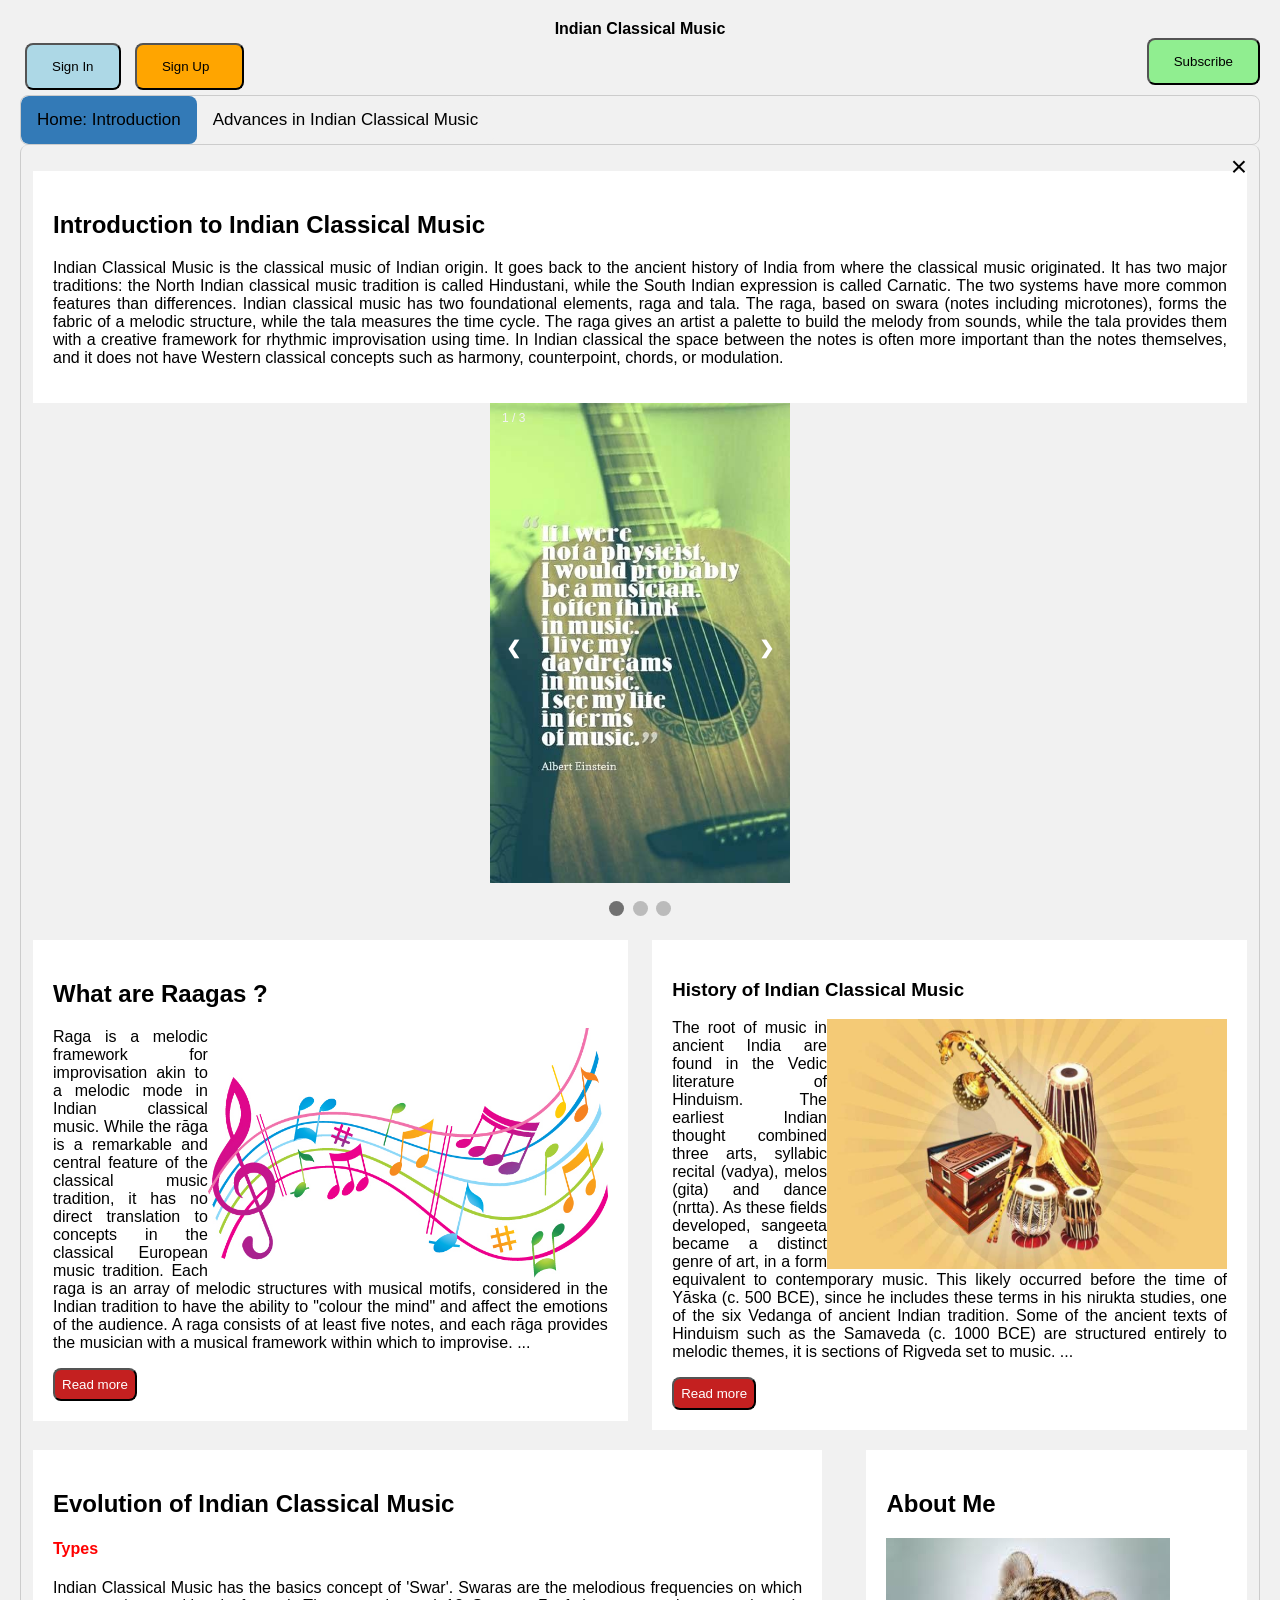
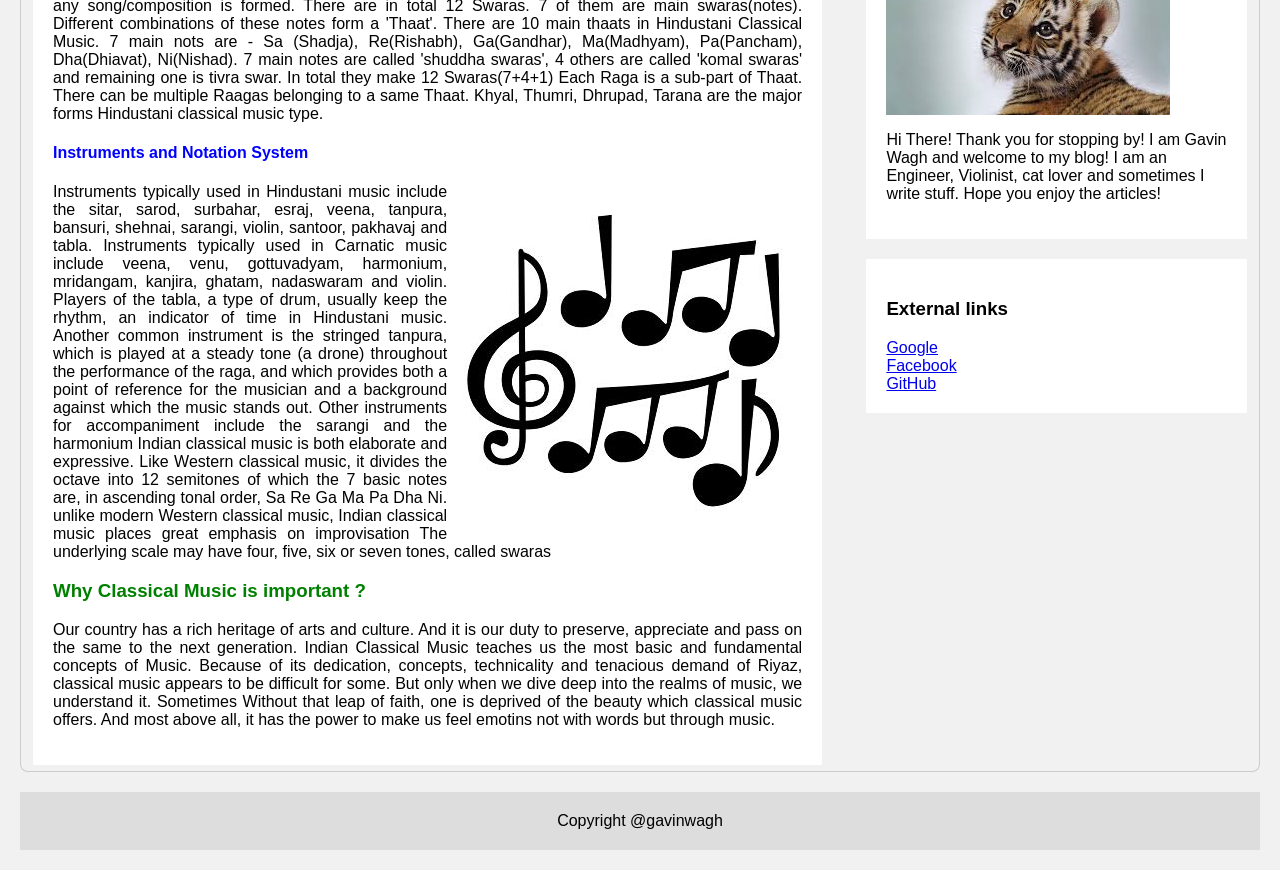
<file: task.html>
<!doctype html>
<html lang="en">
  <head>
    <script src="https://ajax.googleapis.com/ajax/libs/jquery/3.4.1/jquery.min.js"></script>
    <script type="application/json" src="userDetails.json"></script>
    <script type = "text/javascript" src="myjs1.js"> </script>


<style>
#hide1{
display:"none";
}
</style>
     <link rel="stylesheet" type = "text/css" href="styles1.css">
  </head>

  <center> <b><font="Georgia" font size="6"> Indian Classical Music </font></b> </center>
<button type="button" id = "signInbtn" onclick="signin()"><span>Sign In</span><i class="search"></i></button>
<button type="button" id = "subscribe" onclick="function3()" style="float: right;"><span>Subscribe</span></button>
  <button type="button" id = "signUpbtn" onclick="signUp()" ><span>Sign Up</span><i class="search"></i></button>
</div>
  <body>

    <div id="myModal1" class="modal1">
      <!-- Modal content -->
      <div class="modal-content1">
        <span class="close1">&times;</span>

<form name =signinform style="background-color:lightblue" onsubmit="return false" method = post>
  Username:<br>
  <input type="text" id="username1">
  <br>
  <br>
  Password:<br>
<input type="password" id="password" pattern="(?=.*\d)(?=.*[a-z])(?=.*[A-Z]).{8,}" title="Must contain at least one number and one uppercase and lowercase letter, and at least 8 or more characters">
  <input type="button" value="Submit" id="Login" onclick="loginuser()">
</form>
      </div>
    </div>

    <div id="myModal2" class="modal2">
      <!-- Modal content -->
      <div class="modal-content2">
        <span class="close2">&times;</span>

<form name = SignUpForm onsubmit = saveuser() style="background-color:orange" method = post>
<fieldset>
  <legend>Personal information:</legend>
  First Name:<br>
  <input type="text" id="username2">
  <br>
  <br>
  Last Name:<br>
  <input type="text" id="username2">
  <br>
  <br>
  Username:<br>
  <input type="text" id="username2" name="username">
  <br>
  <br>
  Email Id:<br>
  <input type="email" id="username2" pattern="[a-z0-9._%+-]+@[a-z0-9.-]+\.[a-z]{2,}$">
  <br>
  <br>
  Date of Birth:<br>
  <input type="date" id="username2">
  <br>
  <br>
  Password:<br>
  <input type="password" id="password1" name="password1" pattern="(?=.*\d)(?=.*[a-z])(?=.*[A-Z]).{8,}" title="Must contain at least one number and one uppercase and lowercase letter, and at least 8 or more characters">
  <br>
  <br>
  Confirm Password:<br>
  <input type="password" id="confirmpasswd" name="password2">

  <br>
  <br>
  Gender:<br>
  <input type="radio" name="gender" value="male" checked> Male<br>
  <input type="radio" name="gender" value="female"> Female<br>
  <input type="radio" name="gender" value="other"> Other
  <br><br>
  <input type="button" id="signupsubmit" value  = 'Submit'>
  </fieldset>
</form>
      </div>
    </div>


<div class="tab">
  <button class="tablinks" onclick="openPage(event, 'Home')" id="defaultOpen">Home: Introduction</button>
  <button class="tablinks" onclick="openPage(event, 'advances')" >Advances in Indian Classical Music</button>
</div>

<div id="Home" class="tabcontent">
<span onclick="this.parentElement.style.display='none'" class="topright">&times</span>
    <div class="row">
        <div class="card">
            <div class="main">
          <h2>Introduction to Indian Classical Music</h2>

          <p>Indian Classical Music is the classical music of Indian origin. It goes back to the ancient history of India from
            where the classical music originated. It has two major traditions: the North Indian classical music tradition is called Hindustani, while the South Indian expression is called Carnatic.
The two systems have more common features than differences. Indian classical music has two foundational elements, raga and tala. The raga, based on swara (notes including microtones), forms the fabric of a melodic structure, while the tala measures the time cycle. The raga gives an artist a palette to build the melody from sounds, while the tala provides them with a creative framework for rhythmic improvisation using time. In Indian classical the space between the notes is often more important than the notes themselves, and it does not have Western classical concepts such as harmony, counterpoint, chords, or modulation.
          </p>
        </div>
      </div>

      <div class="slideshow-container">

      <div class="mySlides fade">
        <div class="numbertext">1 / 3</div>
        <img src="einstein.jpg" id="defaultSlide"style="width:100%">
        <div class="text"></div>
      </div>

      <div class="mySlides fade">
        <div class="numbertext">2 / 3</div>
        <img src="music4.jpg" style="width:100%">
        <div class="text"></div>
      </div>

      <div class="mySlides fade">
        <div class="numbertext">3 / 3</div>
        <img src="music3.jpg" style="width:100%">
        <div class="text"></div>
      </div>

      <a class="prev" onclick="plusSlides(-1)">&#10094;</a>
      <a class="next" onclick="plusSlides(1)">&#10095;</a>

      </div>
      <br>

      <div style="text-align:center">
        <span class="dot" onclick="currentSlide(1)"></span>
        <span class="dot" onclick="currentSlide(2)"></span>
        <span class="dot" onclick="currentSlide(3)"></span>
      </div>



<div class="leftcolumn1">
  <div class="card">
  <h2>What are Raagas ?</h2>
  <img id="raagas" src="raaga.jpg" height="250" width="400">
  <p>
  Raga is a melodic framework for improvisation akin to a melodic mode in Indian classical music. While the rāga is a remarkable and central feature of the classical music tradition, it has no direct translation to concepts in the classical European music tradition. Each raga is an array of melodic structures with musical motifs, considered in the Indian tradition to have the ability to "colour the mind" and affect the emotions of the audience.
A raga consists of at least five notes, and each rāga provides the musician with a musical framework within which to improvise. <span id="dots1">...</span> <span id="more1">The specific notes within a rāga can be reordered and improvised by the musician. Ragas range from small rāgas like Bahar and Shahana that are not much more than songs to big rāgas like Malkauns, Darbari and Yaman, which have great scope for improvisation and for which performances can last over an hour. Ragas may change over time, with an example being Marwa, the primary development of which has gone down to the lower octave compared to the traditionally middle octave. Each rāga traditionally has an emotional significance and symbolic associations such as with season, time and mood. The rāga is considered a means in Indian musical tradition to evoke certain feelings in an audience. Hundreds of rāga are recognized in the classical tradition, of which about 30 are common. Each raga, state Dorothea E. Hast and others,has its "own unique melodic personality"

Each Raga is associated with a certain color, texture and time when its played. When a particular Raga is played at the given time it is said to completely exhibit the emotions which the Raga beholds.
Some popular Indian film songs and ghazals use rāgas in their compositions.
</span></p>
  <button onclick="myFunction1()" id="myBtn1">Read more</button>
</div>
</div>


<div class=rightcolumn1>
<div class="card">

<h3>History of Indian Classical Music</h3>
<img id ="raagas" src="indian.jpg" height="250" width="400">


<p>The root of music in ancient India are found in the Vedic literature of Hinduism. The earliest Indian thought combined three arts, syllabic recital (vadya), melos (gita) and dance (nrtta). As these fields developed, sangeeta became a distinct genre of art, in a form equivalent to contemporary music. This likely occurred before the time of Yāska (c. 500 BCE), since he includes these terms in his nirukta studies, one of the six Vedanga of ancient Indian tradition. Some of the ancient texts of Hinduism such as the Samaveda (c. 1000 BCE) are structured entirely to melodic themes, it is sections of Rigveda set to music.
<span id="dots2">...</span> <span id="more2">
The Samaveda is organized into two formats. One part is based on the musical meter, another by the aim of the rituals. The text is written with embedded coding, where swaras (octave notes) are either shown above or within the text, or the verse is written into parvans (knot or member) in simple words this embedded code of swaras is like the skeleton of the song. The swaras have about 12 different forms and different combinations of these swaras are made to sit under the names of different ragas. The specific code of a song clearly tells us what combination of swaras are present in a specific song. The lyrical part of the song is called "sahityam" and sahityam is just like singing the swaras altogether but using the lyrics of the song. The code in the form of swaras have even the notation of which note to be sung high and which one low. The hymns of Samaveda contain melodic content, form, rhythm and metric organization.[19] This structure is, however, not unique or limited to Samaveda. The Rigveda embeds the musical meter too, without the kind of elaboration found in the Samaveda. For example, the Gayatri mantra contains three metric lines of exactly eight syllables, with an embedded ternary rhythm.
</span></p>
<button onclick="myFunction2()" id="myBtn2">Read more</button>
</div>
</div>


<div class="leftcolumn">
<div class="card">
  <h2>Evolution of Indian Classical Music</h2>
  <h4 style="color:red">Types</h4>

  <p>
    Indian Classical Music has the basics concept of 'Swar'. Swaras are the melodious frequencies on which any song/composition is formed. There are in total 12 Swaras.
    7 of them are main swaras(notes). Different combinations of these notes form a 'Thaat'. There are 10 main thaats in Hindustani Classical Music.
    7 main nots are - Sa (Shadja), Re(Rishabh), Ga(Gandhar), Ma(Madhyam), Pa(Pancham), Dha(Dhiavat), Ni(Nishad).
    7 main notes are called 'shuddha swaras', 4 others are called 'komal swaras' and remaining one is tivra swar. In total they make 12 Swaras(7+4+1)
    Each Raga is a sub-part of Thaat. There can be multiple Raagas belonging to a same Thaat.

    Khyal, Thumri, Dhrupad, Tarana are the major forms Hindustani classical music type.
  </p>

  <h4 style="color:blue">Instruments and Notation System</h4>
  <img id = "raagas"src="notes.jpg">
  <p>
    Instruments typically used in Hindustani music include the sitar, sarod, surbahar, esraj, veena, tanpura, bansuri, shehnai, sarangi, violin, santoor, pakhavaj and tabla. Instruments typically used in Carnatic music include veena, venu, gottuvadyam, harmonium, mridangam, kanjira, ghatam, nadaswaram and violin.
    Players of the tabla, a type of drum, usually keep the rhythm, an indicator of time in Hindustani music. Another common instrument is the stringed tanpura, which is played at a steady tone (a drone) throughout the performance of the raga, and which provides both a point of reference for the musician and a background against which the music stands out.
    Other instruments for accompaniment include the sarangi and the harmonium

    Indian classical music is both elaborate and expressive. Like Western classical music, it divides the octave into 12 semitones of which the 7 basic notes are, in ascending tonal order, Sa Re Ga Ma Pa Dha Ni.
     unlike modern Western classical music, Indian classical music places great emphasis on improvisation
     The underlying scale may have four, five, six or seven tones, called swaras
  </p>

<h3 style="color: green">Why Classical Music is important ?</h3>

<p>Our country has a rich heritage of arts and culture. And it is our duty to preserve, appreciate and pass on the same
to the next generation. Indian Classical Music teaches us the most basic and fundamental concepts of Music.
Because of its dedication, concepts, technicality and tenacious demand of Riyaz, classical music appears to be
difficult for some. But only when we dive deep into the realms of music, we understand it. Sometimes Without that leap of faith,
one is deprived of the beauty which classical music offers. And most above all, it has the power to make us feel emotins not with words
but through music.</p>
</div>
</div>


<div class="rightcolumn">
  <div class="about">
    <h2>About Me</h2>
  <img src="tiger.jpg">
    <p>Hi There! Thank you for stopping by! I am Gavin Wagh and welcome to my blog!
      I am an Engineer, Violinist, cat lover and sometimes I write stuff.
      Hope you enjoy the articles!
    </p>
  </div>
</div>

<div class="rightcolumn">
<div class="card">
  <h3>External links</h3>
  <a href="https://www.google.com">Google</a> <br>
  <a href="https://www.facebook.com">Facebook</a> <br>
  <a href="https://www.github.com">GitHub</a>
</div>
</div>
    </div>
</div>

<div id="advances" class="tabcontent">
<span onclick="this.parentElement.style.display='none'" class="topright">&times</span>
  <h3>Advances in Indian Classical Music</h3>
  <p>Stay tuned!!</p>
</div>

<div class="footer">
Copyright @gavinwagh
</div>

<script>
  document.getElementById("defaultOpen").click();

  var slideIndex = 1;
showSlides(slideIndex);

function plusSlides(n) {
  showSlides(slideIndex += n);
}

function currentSlide(n) {
  showSlides(slideIndex = n);
}

function showSlides(n) {
  var i;
  var slides = document.getElementsByClassName("mySlides");
  var dots = document.getElementsByClassName("dot");
  if (n > slides.length) {slideIndex = 1}
  if (n < 1) {slideIndex = slides.length}
  for (i = 0; i < slides.length; i++) {
      slides[i].style.display = "none";
  }
  for (i = 0; i < dots.length; i++) {
      dots[i].className = dots[i].className.replace(" active", "");
  }
  slides[slideIndex-1].style.display = "block";
  dots[slideIndex-1].className += " active";
  setTimeout(showSlides, 1000);
}


  var modal1 = document.getElementById("myModal1");

  // Get the button that opens the modal
  var btn1 = document.getElementById("signInbtn");

  // Get the <span> element that closes the modal
  var span1 = document.getElementsByClassName("close1")[0];

  // When the user clicks the button, open the modal
  function signin() {
//  btn.onclick = function() {
    modal1.style.display = "block";
  }

  // When the user clicks on <span> (x), close the modal
  span1.onclick = function() {
    modal1.style.display = "none";
  }

  // When the user clicks anywhere outside of the modal, close it
  window.onclick = function(event) {
    if (event.target == modal1) {
      modal1.style.display = "none";
    }
  }

  var modal2 = document.getElementById("myModal2");

  // Get the button that opens the modal
  var btn2 = document.getElementById("signUpbtn");

  // Get the <span> element that closes the modal
  var span2 = document.getElementsByClassName("close2")[0];

  // When the user clicks the button, open the modal
  function signUp() {
//  btn.onclick = function() {
    modal2.style.display = "block";
  }

  // When the user clicks on <span> (x), close the modal
  span2.onclick = function() {
    modal2.style.display = "none";
  }

  // When the user clicks anywhere outside of the modal, close it
  window.onclick = function(event) {
    if (event.target == modal2) {
      modal2.style.display = "none";
    }
  }


  var password1 = document.getElementById('password1');
  var password2 = document.getElementById('confirmpasswd');
       // If password not entered
       function validatePassword(){
if(password1.value != confirmpasswd.value) {
 confirmpasswd.setCustomValidity("Passwords Don't Match");
} else {
 confirmpasswd.setCustomValidity('');
}
}

password1.onchange = validatePassword;
confirmpasswd.onkeyup = validatePassword;



</script>

</body>
</html>
</file>
<file: styles1.css>
body {
  font-family: Arial;
  padding: 20px;
  background: #f1f1f1;
}

/* Header/Blog Title */
.header {
  padding: 30px;
  font-size: 40px;
  text-align: center;
  background: white;
}


.main {

  margin-top: 20px;
width: 100%
padding: 10px;
}

#raagas {
  float: right;
}

#signInbtn{
border-radius: 8px;
background-color: lightblue;
padding: 14px 25px;
transition: all 0.5s;
  cursor: pointer;
  margin: 5px;
}

#signInbtn span {
  cursor: pointer;
  display: inline-block;
  position: relative;
  transition: 0.5s;
}

#signInbtn:hover span {
  padding-right: 25px;
}

#signInbtn span:after {
  content: '\00bb';
  position: absolute;
  opacity: 0;
  top: 0;
  right: -20px;
  transition: 0.5s;
}


#signInbtn:hover span:after {
  opacity: 1;
  right: 0;
}

#subscribe{
border-radius: 8px;
background-color: lightgreen;
padding: 14px 25px;
transition: all 0.5s;
  cursor: pointer;

}


#signUpbtn{
border-radius: 8px;
background-color: orange;
padding: 14px 25px;
transition: all 0.5s;
  cursor: pointer;
  margin: 5px;
}

#signUpbtn span {
  cursor: pointer;
  display: inline-block;
  position: relative;
  transition: 0.5s;
}

#signUpbtn:hover span {
  padding-left: 25px;
}

#signUpbtn span:after {
  content: '\00bb';
  position: relative;
  opacity: 0;
  top: 0;
  left: -60px;
  transition: 0.5s;
}


#signUpbtn:hover span:after {
  opacity: 1;
  right: 0;
}

#myBtn1{
background-color: #C42020;
padding: 7px;
border-radius: 8px;
color: white;
cursor: pointer;
}

#myBtn2{
background-color: #C42020;
border-radius: 8px;
padding: 7px;
color: white;
cursor: pointer;
}


#username1{
  padding: 7px;
  border-radius: 8px;
}


#password1{
  padding: 7px;
  border-radius: 8px;
}

#confirmpasswd{
  padding: 7px;
  border-radius: 8px;
}

#password{
  padding: 7px;
  border-radius: 8px;
}

#username2{
  padding: 7px;
  border-radius: 8px;
}


#password2{
  padding: 7px;
  border-radius: 8px;
}

#Login{
background-color: darkgreen;
padding: 7px;
border-radius: 8px;
color: white;
cursor: pointer;
}

#signupsubmit{
background-color: darkgreen;
padding: 7px;
border-radius: 8px;
color: white;
cursor: pointer;
}
/* Create two unequal columns that floats next to each other */
/* Left column */
.leftcolumn {
  float: left;
  width: 65%;
}

/* Right column */
.rightcolumn {
  float: right;
  width: 33%;
  padding-left: 20px;
}

.leftcolumn1 {
  float: left;
  width: 49%;
}

.rightcolumn1 {
float: right;
width: 49%

}


.about {
  float: right;
  background-color: white;
  padding: 20px;
  margin-top: 20px;
}

#more1 {display: none;}

#more2 {display: none;}
/* Add a card effect for articles */
.card {
  background-color: white;
  padding: 20px;
  text-align: justify;
  margin-top: 20px;
}

.search1{
background-color: violet;
text-align: center;
border-radius: 8px;
padding: 7px;
cursor: pointer;
}

/* Clear floats after the columns */
.row:after {
  content: "";
  display: table;
  clear: both;
}

.tab {
  overflow: hidden;
  border: 1px solid #ccc;
  border-radius: 8px;
  background-color: #f1f1f1;
}

/* Style the buttons inside the tab */
.tab button {
  background-color: inherit;
  border-radius: 8px;
  float: left;
  border: none;
  outline: none;
  cursor: pointer;
  padding: 14px 16px;
  transition: 0.3s;
  font-size: 17px;

}

/* Change background color of buttons on hover */
.tab button:hover {
  background-color: #337AB7;
  color: white;
}

/* Create an active/current tablink class */
.tab button.active {
  background-color: #337AB7;
}

/* Style the tab content */
.tabcontent {
  display: none;
  padding: 6px 12px;
  border: 1px solid #ccc;
  border-radius: 8px;
  border-top: none;
}

/* Style the close button */
.topright {
  float: right;
  cursor: pointer;
  font-size: 28px;
}

.topright:hover {color: red;}

/* Footer */
.footer {
  padding: 20px;
  text-align: center;
  background: #ddd;
  margin-top: 20px;
}

/* Responsive layout - when the screen is less than 800px wide, make the two columns stack on top of each other instead of next to each other */
@media screen and (max-width: 800px) {
  .leftcolumn, .rightcolumn {
    width: 100%;
    padding: 0;
  }
}


* {box-sizing: border-box}
body {font-family: Verdana, sans-serif; margin:0}
.mySlides {display: none;}
img {vertical-align: middle;}

/* Slideshow container */
.slideshow-container {
  max-width: 300px;
  position: relative;
  margin: auto;
}

/* Next & previous buttons */
.prev, .next {
  cursor: pointer;
  position: absolute;
  top: 50%;
  width: auto;
  padding: 16px;
  margin-top: -22px;
  color: white;
  font-weight: bold;
  font-size: 18px;
  transition: 0.6s ease;
  border-radius: 0 3px 3px 0;
  user-select: none;
}

/* Position the "next button" to the right */
.next {
  right: 0;
  border-radius: 3px 0 0 3px;
}

/* On hover, add a black background color with a little bit see-through */
.prev:hover, .next:hover {
  background-color: rgba(0,0,0,0.8);
}

/* Caption text */
.text {
  color: #f2f2f2;
  font-size: 15px;
  padding: 8px 12px;
  position: absolute;
  bottom: 8px;
  width: 100%;
  text-align: center;
}

/* Number text (1/3 etc) */
.numbertext {
  color: #f2f2f2;
  font-size: 12px;
  padding: 8px 12px;
  position: absolute;
  top: 0;
}

/* The dots/bullets/indicators */
.dot {
  cursor: pointer;
  height: 15px;
  width: 15px;
  margin: 0 2px;
  background-color: #bbb;
  border-radius: 50%;
  display: inline-block;
  transition: background-color 0.6s ease;
}

.active, .dot:hover {
  background-color: #717171;
}

/* Fading animation */
.fade {
  -webkit-animation-name: fade;
  -webkit-animation-duration: 1.5s;
  animation-name: fade;
  animation-duration: 1.5s;
}

@-webkit-keyframes fade {
  from {opacity: .4}
  to {opacity: 1}
}

@keyframes fade {
  from {opacity: .4}
  to {opacity: 1}
}

/* On smaller screens, decrease text size */
@media only screen and (max-width: 300px) {
  .prev, .next,.text {font-size: 11px}
}


/* The Modal (background) */
.modal1 {
  display: none; /* Hidden by default */
  position: fixed; /* Stay in place */
  z-index: 1; /* Sit on top */
  padding-top: 100px; /* Location of the box */
  left: 0;
  top: 0;
  width: 100%; /* Full width */
  height: 100%; /* Full height */
  overflow: auto; /* Enable scroll if needed */
  background-color: rgb(0,0,0); /* Fallback color */
  background-color: rgba(0,0,0,0.4); /* Black w/ opacity */
}

/* Modal Content */
.modal-content1 {
  background-color: #fefefe;
  margin: auto;
  padding: 20px;
  border: 1px solid #888;
  width: 80%;
}

/* The Close Button */
.close1 {
  color: #aaaaaa;
  float: right;
  font-size: 28px;
  font-weight: bold;
}

.close1:hover,
.close1:focus {
  color: #000;
  text-decoration: none;
  cursor: pointer;
}



.modal2 {
  display: none; /* Hidden by default */
  position: fixed; /* Stay in place */
  z-index: 1; /* Sit on top */
  padding-top: 100px; /* Location of the box */
  left: 0;
  top: 0;
  width: 100%; /* Full width */
  height: 100%; /* Full height */
  overflow: auto; /* Enable scroll if needed */
  background-color: rgb(0,0,0); /* Fallback color */
  background-color: rgba(0,0,0,0.4); /* Black w/ opacity */
}

/* Modal Content */
.modal-content2 {
  background-color: #fefefe;
  margin: auto;
  padding: 20px;
  border: 1px solid #888;
  width: 80%;
}

/* The Close Button */
.close2 {
  color: #aaaaaa;
  float: right;
  font-size: 28px;
  font-weight: bold;
}

.close2:hover,
.close2:focus {
  color: #000;
  text-decoration: none;
  cursor: pointer;
}
</file>
